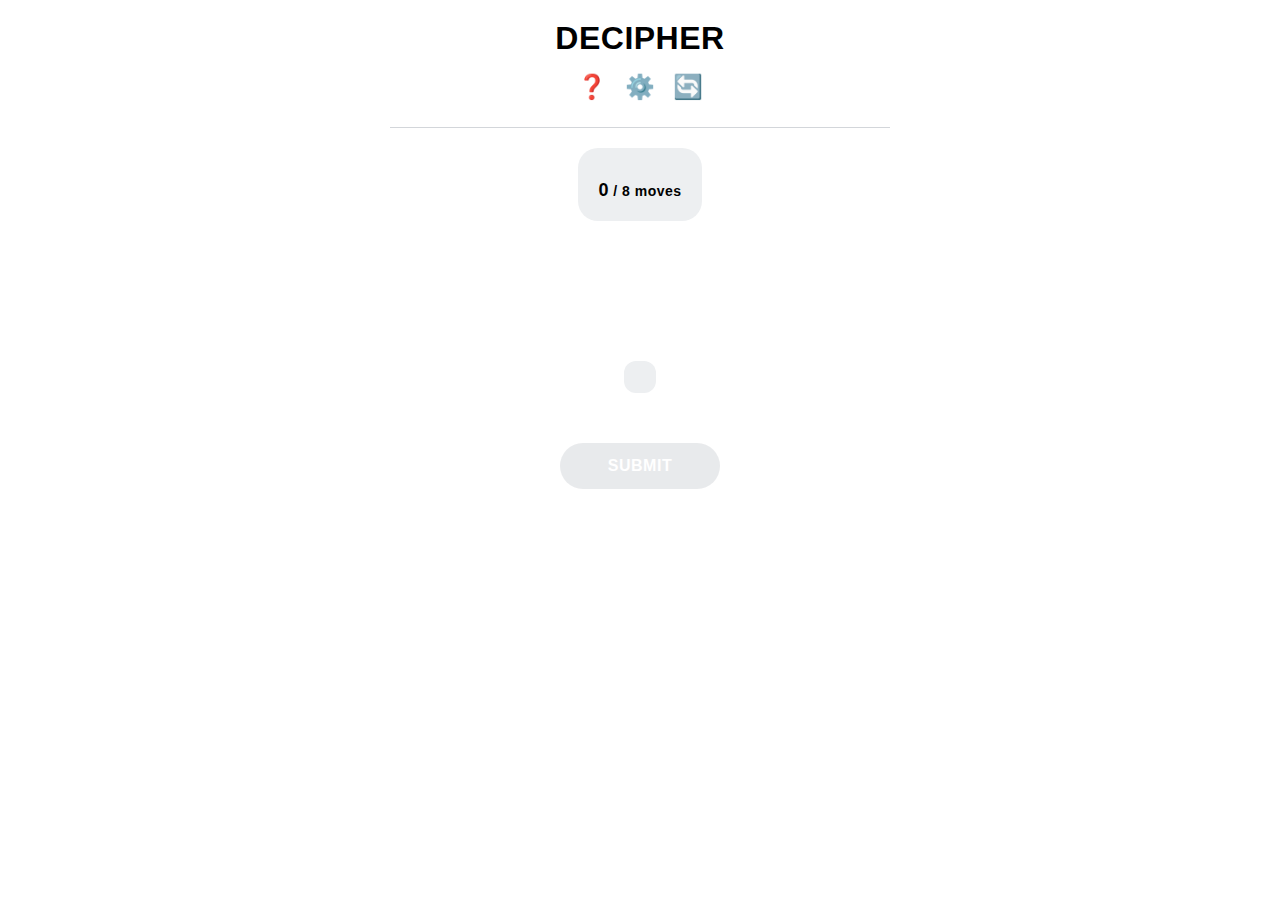
<file: index.html>
<!DOCTYPE html>
<html lang="en">
<head>
    <meta charset="UTF-8">
    <meta name="viewport" content="width=device-width, initial-scale=1.0">
    <meta http-equiv="Content-Security-Policy" content="default-src 'self'; script-src 'self' 'unsafe-inline' https://static.cloudflareinsights.com https://*.cloudflareinsights.com; style-src 'self' 'unsafe-inline'; img-src 'self' data: https:; font-src 'self'; connect-src 'self';">
    <title>Decipher - Mastermind Puzzle Challenge | Logic Game & Brain Teaser</title>
    <meta name="title" content="Decipher - Mastermind Puzzle Challenge | Logic Game & Brain Teaser">
    <meta name="description" content="Play Decipher, the classic Mastermind-style logic puzzle game online! Test your deductive reasoning skills in this challenging code breaker brain teaser. Free to play with adjustable difficulty settings.">
    <meta name="keywords" content="decipher, mastermind, puzzle game, logic game, code breaker, brain teaser, strategy game, color puzzle, online games, free games, deductive reasoning">
    <meta name="author" content="puzzle.lzhang.dev">
    <meta name="robots" content="index, follow">
    <meta name="revisit-after" content="7 days">
    <link rel="canonical" href="https://puzzle.lzhang.dev">
    <link rel="alternate" type="application/rss+xml" title="Decipher Game Updates" href="https://puzzle.lzhang.dev/rss.xml">

    <!-- Open Graph / Facebook -->
    <meta property="og:type" content="website">
    <meta property="og:url" content="https://puzzle.lzhang.dev">
    <meta property="og:title" content="Decipher Game - Mastermind Puzzle Challenge | Logic Game & Brain Teaser">
    <meta property="og:description" content="Play Decipher, the classic Mastermind-style logic puzzle game online! Test your deductive reasoning skills in this challenging code breaker brain teaser.">
    <meta property="og:image" content="https://puzzle.lzhang.dev/images/decipher-preview.jpg">
    <meta property="og:image:alt" content="Decipher puzzle game interface with colored pegs">
    <meta property="og:site_name" content="puzzle.lzhang.dev">
    <meta property="og:locale" content="en_US">

    <!-- Twitter -->
    <meta property="twitter:card" content="summary_large_image">
    <meta property="twitter:url" content="https://puzzle.lzhang.dev">
    <meta property="twitter:title" content="Decipher Game - Mastermind Puzzle Challenge | Logic Game & Brain Teaser">
    <meta property="twitter:description" content="Play Decipher, the classic Mastermind-style logic puzzle game online! Test your deductive reasoning skills in this challenging code breaker brain teaser.">
    <meta property="twitter:image" content="https://puzzle.lzhang.dev/images/decipher-preview.jpg">
    <meta property="twitter:image:alt" content="Decipher puzzle game interface with colored pegs">

    <!-- Structured Data -->
    <script type="application/ld+json">
    {
      "@context": "https://schema.org",
      "@type": "VideoGame",
      "name": "Decipher Game",
      "description": "A challenging Mastermind-style puzzle game where players guess the secret color code in as few moves as possible. This logic game tests deductive reasoning skills and pattern recognition abilities.",
      "url": "https://puzzle.lzhang.dev",
      "image": "https://puzzle.lzhang.dev/images/decipher-preview.jpg",
      "author": {
        "@type": "Organization",
        "name": "puzzle.lzhang.dev"
      },
      "publisher": {
        "@type": "Organization",
        "name": "puzzle.lzhang.dev",
        "url": "https://puzzle.lzhang.dev"
      },
      "gamePlatform": "Web Browser",
      "playMode": "SinglePlayer",
      "genre": ["Puzzle", "Logic Game", "Brain Teaser", "Strategy Game"],
      "audience": {
        "@type": "Audience",
        "name": "Everyone",
        "audienceType": ["Puzzle Game Enthusiasts", "Logic Game Players", "Brain Teaser Lovers"]
      },
      "inLanguage": "en",
      "datePublished": "2025-01-01",
      "dateModified": "2025-01-01",
      "keywords": "decipher, mastermind, puzzle game, logic game, code breaker, brain teaser, strategy game, color puzzle",
      "hasPart": [
        {
          "@type": "HowTo",
          "name": "How to Play Decipher",
          "description": "Learn how to play the Decipher game with our comprehensive guide covering basic gameplay, feedback interpretation, and strategy tips."
        }
      ],
      "gameTip": [
        {
          "@type": "GameTip",
          "name": "Start with diverse colors",
          "description": "Begin with different colors to gather maximum information about the secret code."
        },
        {
          "@type": "GameTip",
          "name": "Use feedback strategically",
          "description": "Pay attention to feedback patterns to eliminate possibilities and narrow down the correct sequence."
        }
      ],
      "softwareVersion": "1.0",
      "applicationCategory": "Game",
      "operatingSystem": "Web Browser",
      "isBasedOn": "Mastermind"
    }
    </script>

    <link rel="preload" href="styles.css" as="style" onload="this.onload=null;this.rel='stylesheet'">
    <link rel="stylesheet" href="styles.css">
</head>
<body>
    <div class="container">
        <header role="banner">
            <h1>DECIPHER</h1>
            <div class="centered-buttons-row">
                <div class="header-buttons" role="toolbar" aria-label="Game Controls">
                    <button id="howToPlay" class="icon-btn" aria-label="How to play" title="How to Play" aria-describedby="howToPlayDesc">❓</button>
                    <button id="settingsBtn" class="icon-btn" aria-label="Settings" title="Settings" aria-describedby="settingsDesc">⚙️</button>
                    <button id="newGame" class="icon-btn" aria-label="Start new game" title="New Game" aria-describedby="newGameDesc">🔄</button>
                </div>
            </div>
        </header>

        <main role="main">
            <div class="game-container" role="application" aria-label="Codebreaker Game Interface">
                <div class="secret-code-container" aria-label="Secret Code Display">
                    <div class="secret-code" id="secretCode" aria-live="polite" aria-atomic="true">
                        <!-- This will be populated dynamically -->
                    </div>
                    <div class="moves-counter" aria-label="Move counter">
                        <span id="movesCount">0</span> / <span id="maxMoves">8</span> moves
                    </div>
                </div>

                <div class="game-board" id="gameBoard" role="region" aria-label="Game board showing guesses and feedback">
                    <!-- Active and previous guesses will appear here -->
                </div>

                <div class="color-palette" id="colorPalette" role="region" aria-label="Color selection palette">
                    <!-- This will be populated dynamically -->
                </div>

                <div class="action-buttons" role="toolbar" aria-label="Game action buttons">
                    <button id="submitGuess" class="btn-submit" disabled aria-describedby="submitDesc">SUBMIT</button>
                    <!-- <button id="agentSuggest" class="btn-submit">AGENT SUGGESTION</button> -->
                </div>
            </div>

            <div class="message" id="message" role="alert" aria-live="assertive"></div>

            <!-- Hidden descriptions for accessibility -->
            <div id="howToPlayDesc" class="sr-only">Learn how to play the Codebreaker game</div>
            <div id="settingsDesc" class="sr-only">Adjust game settings and preferences</div>
            <div id="newGameDesc" class="sr-only">Start a new game with the same settings</div>
            <div id="submitDesc" class="sr-only">Submit your current guess to check against the secret code</div>
        </main>
    </div>

    <!-- How to Play Modal -->
    <div id="modal" class="modal">
        <div class="modal-content">
            <span class="close" id="closeModels">&times;</span>
            <h2>How to Play Decipher</h2>
            <div class="instructions">
                <p>The computer has generated a secret code of length <span id="slotsCountDisplay">5</span>. Your goal is to guess the correct colors and sequence. The secret code may or may not contain all the colors from the palette.</p>

                <h3>Feedback:</h3>
                <ul>
                    <li><span class="feedback-dot" style="background: #22c55e;"></span> <strong>Green dot:</strong> Correct color in correct position</li>
                    <li><span class="feedback-dot" style="background: #fbbf24;"></span> <strong>Yellow dot:</strong> Correct color in wrong position</li>
                    <li><span class="feedback-dot" style="background: #6b7280;"></span> <strong>Gray dot:</strong> Color not in code</li>
                </ul>
                * The feedback dots <strong>do not</strong> correspond to the positions of your guess; they only indicate counts.

                <h3>Using Mouse:</h3>
                <ul>
                    <li>Click on a color from the palette to select it</li>
                    <li>Click on an empty slot to place the selected color</li>
                    <li>Click on a filled slot to clear it (acts like backspace)</li>
                    <li>Click "Submit Guess" when ready</li>
                </ul>

                <h3>Using Keyboard:</h3>
                <ul>
                    <li>Press <kbd>Arrow Keys</kbd> to navigate between slots</li>
                    <li>Press <kbd>Enter</kbd> to submit your guess</li>
                    <li>Press <kbd>H</kbd> to show help</li>
                    <li>Press <kbd>Backspace</kbd> to clear current slot</li>
                </ul>

                <h3>Strategy Tips</h3>
                <ul>
                    <li>Start with a guess using different colors to maximize information</li>
                    <li>Pay attention to feedback patterns to eliminate possibilities</li>
                    <li>Try to use previous feedback to inform your next guess</li>
                    <li>Look for patterns in the feedback to deduce the correct sequence</li>
                </ul>

                <h3>About Decipher Game</h3>
                <p>Decipher is a classic logic puzzle game similar to Mastermind. It challenges players to use deductive reasoning to determine a secret color code. This game helps improve logical thinking, pattern recognition, and problem-solving skills.</p>

            </div>
        </div>
    </div>

    <!-- Settings Modal -->
    <div id="settingsModal" class="modal">
        <div class="modal-content">
            <span class="close" id="closeSettings">&times;</span>
            <h2>Game Settings</h2>
            <div class="settings-form">
                <div class="setting-row">
                    <label for="numColors">Number of Colors (4-10):</label>
                    <input type="number" id="numColors" min="4" max="10" value="5">
                </div>
                <div class="setting-row">
                    <label for="numSlots">Number of Slots (3-8):</label>
                    <input type="number" id="numSlots" min="3" max="8" value="5">
                </div>
                <div class="setting-row">
                    <label for="maxAttempts">Max Attempts (5-15):</label>
                    <input type="number" id="maxAttempts" min="5" max="15" value="8">
                </div>
                <button id="applySettings">Apply Settings</button>
            </div>
        </div>
    </div>

    <!-- Additional SEO Content -->
    <section class="seo-content" aria-label="Game information and instructions">
        <h2>About Decipher - The Classic Mastermind Logic Puzzle Game</h2>
        <p>Decipher is a challenging <strong>logic puzzle</strong> game inspired by the classic Mastermind. As a <strong>code breaker</strong> game, it tests your deductive reasoning skills as you attempt to crack the secret color code. This <strong>strategy game</strong> and <strong>brain teaser</strong> requires players to use logical thinking and pattern recognition to determine the hidden sequence of colors. Play this modern style puzzle game online for free!</p>

        <h2>How to Play Decipher - Complete Guide</h2>
        <p>Playing Decipher is both fun and mentally stimulating. This <strong>mastermind-style puzzle</strong> challenges players to discover a secret color code within a limited number of attempts. Each guess provides feedback that helps you eliminate possibilities and refine your next move. This free online puzzle game is perfect for brain training!</p>

        <h3>Basic Gameplay</h3>
        <p>The computer generates a secret code consisting of colored pegs. Your goal is to determine the exact colors and positions in the sequence. The <strong>code breaker</strong> game begins with you making your first guess using the available colors from the palette. This modern style puzzle game provides an engaging online experience.</p>

        <h3>Understanding Feedback</h3>
        <p>After each guess, you'll receive feedback through colored pegs:
            <ul>
                <li><strong>Green pegs</strong> indicate a correct color in the correct position</li>
                <li><strong>Yellow pegs</strong> indicate a correct color in the wrong position</li>
                <li><strong>Gray pegs</strong> indicate colors not present in the secret code</li>
            </ul>
        </p>

        <h3>Strategy Tips for Success</h3>
        <p>To excel at this <strong>brain teaser</strong>, start with diverse colors to gather maximum information. Use the feedback from each <strong>strategy game</strong> attempt to eliminate possibilities systematically. Pay attention to patterns in the feedback to deduce the correct sequence more efficiently. This online mastermind puzzle requires strategic thinking!</p>

        <h2>Benefits of Playing Logic Puzzle Games</h2>
        <p>Regular engagement with <strong>logic puzzle</strong> games like Decipher enhances cognitive functions including memory, attention, and problem-solving skills. These <strong>brain teaser</strong> activities improve pattern recognition abilities and strengthen logical reasoning, making them excellent mental exercises. This modern style puzzle game is perfect for online brain training.</p>

        <h2>Why Choose Our Code Breaker Game?</h2>
        <p>Our <strong>Decipher</strong> game offers an engaging <strong>strategy game</strong> experience that combines classic puzzle mechanics with modern web technology. It's completely free to play online with no downloads required. Perfect for anyone looking for a challenging <strong>brain teaser</strong> or <strong>mastermind-style puzzle</strong> to sharpen their mind.</p>

        <h2>Mastermind-Style Puzzle Experience</h2>
        <p>Experience the thrill of the classic Mastermind-style puzzle with our online <strong>code breaker</strong> game. This digital version maintains the strategic depth of the original while adding convenient features like adjustable difficulty settings and instant feedback. Whether you're new to <strong>logic puzzle</strong> games or a seasoned <strong>brain teaser</strong> enthusiast, Decipher provides an engaging modern style challenge.</p>

        <h2>Types of Logic Puzzles and Brain Teasers</h2>
        <p>Logic puzzles come in many forms, from number-based challenges like Sudoku to pattern recognition games like Decipher. Each <strong>brain teaser</strong> type exercises different cognitive skills. Pattern-based <strong>logic puzzle</strong> games specifically enhance your ability to recognize sequences and make deductions based on limited information. This online puzzle game is a perfect example of a modern style logic challenge.</p>

        <h2>Improving Cognitive Skills with Strategy Games</h2>
        <p>Engaging regularly with <strong>strategy game</strong> experiences like Decipher can improve cognitive flexibility, working memory, and executive function. These <strong>brain teaser</strong> activities challenge your mind to process multiple pieces of information simultaneously, strengthening neural pathways associated with problem-solving. This online mastermind puzzle is ideal for cognitive enhancement.</p>

        <h2>History of Code-Breaking Games</h2>
        <p>The <strong>code breaker</strong> genre has its roots in the military and cryptography. The classic Mastermind game, introduced in the 1970s, brought this concept to mainstream entertainment. Our <strong>Decipher</strong> game continues this tradition of <strong>logic puzzle</strong> entertainment that challenges players to think systematically. This modern style puzzle game brings the classic mastermind experience online.</p>

        <h2>Advanced Strategy for Puzzle Enthusiasts</h2>
        <p>For advanced players, <strong>strategy game</strong> mastery involves understanding probability and information theory. Each guess in a <strong>code breaker</strong> game should maximize the information gained, not just aim for the solution. This approach, used by AI agents in our game, can significantly reduce the average number of moves needed to solve the <strong>brain teaser</strong>. Mastermind puzzle strategy requires deep analytical thinking!</p>

        <h2>Free Online Puzzle Games for Brain Training</h2>
        <p>Our <strong>Decipher</strong> game is part of a growing collection of free online <strong>logic puzzle</strong> games designed for cognitive enhancement. Unlike many digital games, <strong>brain teaser</strong> experiences provide beneficial mental exercise without the negative effects associated with mindless entertainment. Play our <strong>strategy game</strong> for just 10 minutes daily to see improvements in your problem-solving abilities. This modern style puzzle game is perfect for online brain training.</p>

        <h2>Accessibility and Inclusive Design in Puzzle Games</h2>
        <p>We believe <strong>logic puzzle</strong> games should be accessible to everyone. Our <strong>code breaker</strong> game includes keyboard navigation, screen reader support, and adjustable difficulty settings. These features make our <strong>brain teaser</strong> experience available to players with different abilities and preferences, ensuring that everyone can enjoy this <strong>strategy game</strong>. This online puzzle game is designed with modern accessibility standards in mind.</p>
    </section>

    <!-- Resource hints for performance -->
    <link rel="preload" href="styles.css" as="style">
    <link rel="preload" href="game_core.js" as="script">

    <!-- Load the agent architecture -->
    <script src="game_core.js" defer></script>
    <script src="agent/agent_interface.js" defer></script>
    <script src="agent/entropy_agent.js" defer></script>
    <script src="agent/human_agent.js" defer></script>
    <script src="agent/q_learning_agent.js" defer></script>
    <script src="game_controller.js" defer></script>
    <script src="ui_handler.js" defer></script>
    <script src="game.js" defer></script>
</body>
</html>
</file>
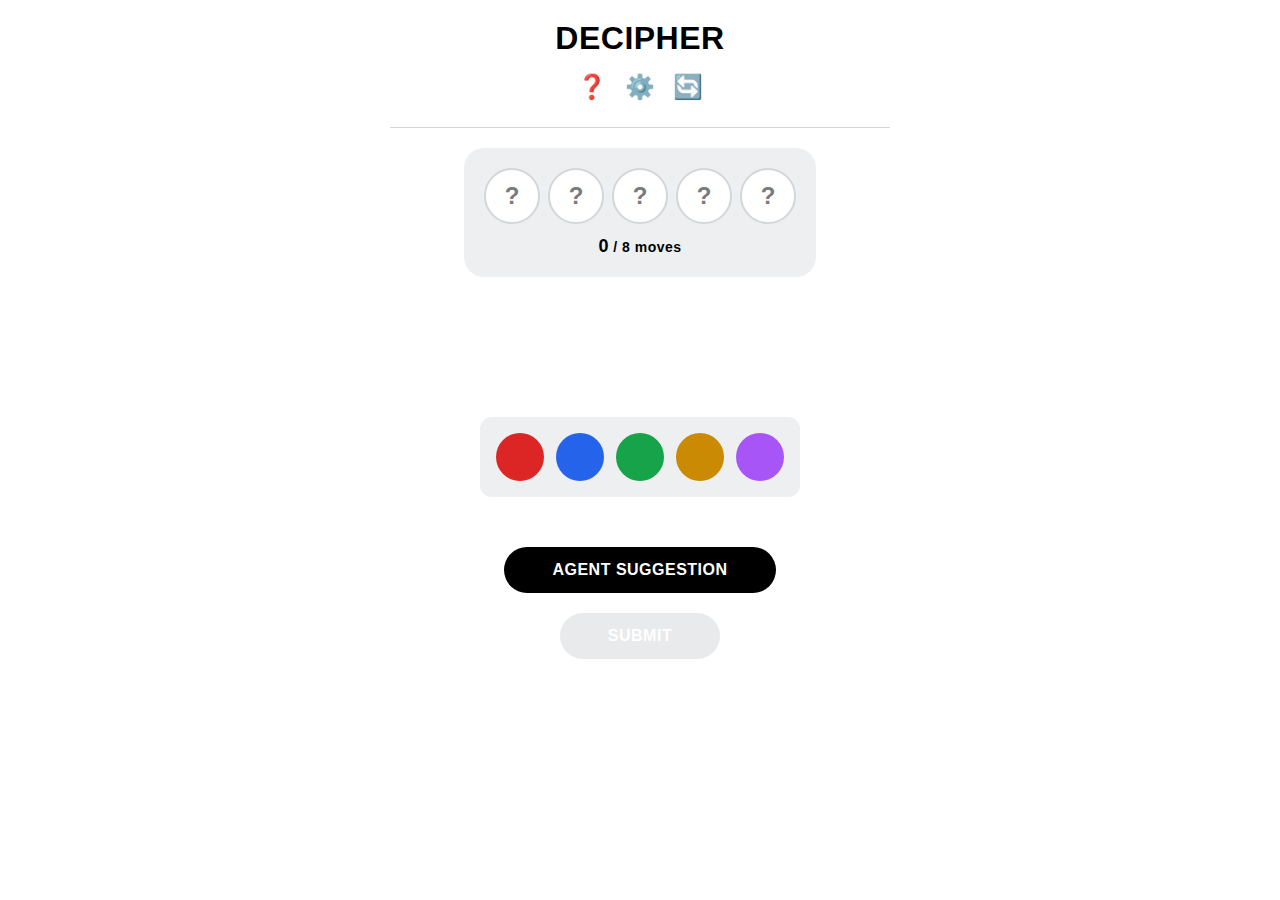
<file: new_index.html>
<!DOCTYPE html>
<html lang="en">
<head>
    <meta charset="UTF-8">
    <meta name="viewport" content="width=device-width, initial-scale=1.0">
    <title>Decipher - Mastermind Puzzle Challenge | puzzle.lzhang.dev</title>
    <meta name="title" content="Decipher - Mastermind Puzzle Challenge">
    <meta name="description" content="Play the classic Decipher puzzle game online! Test your logic skills in this challenging Mastermind-style puzzle. Guess the secret color code in as few moves as possible.">
    <meta name="keywords" content="decipher, mastermind, puzzle game, logic game, color puzzle, brain teaser, online games, free games">
    <meta name="author" content="puzzle.lzhang.dev">
    <meta name="robots" content="index, follow">
    <meta name="revisit-after" content="7 days">
    <link rel="canonical" href="https://puzzle.lzhang.dev">

    <!-- Open Graph / Facebook -->
    <meta property="og:type" content="website">
    <meta property="og:url" content="https://puzzle.lzhang.dev">
    <meta property="og:title" content="Decipher Game - Mastermind Puzzle Challenge">
    <meta property="og:description" content="Play the classic Decipher game online! Test your logic skills in this challenging Mastermind-style puzzle.">
    <meta property="og:image" content="https://puzzle.lzhang.dev/images/decipher-preview.jpg">
    <meta property="og:site_name" content="puzzle.lzhang.dev">

    <!-- Twitter -->
    <meta property="twitter:card" content="summary_large_image">
    <meta property="twitter:url" content="https://puzzle.lzhang.dev">
    <meta property="twitter:title" content="Decipher Game - Mastermind Puzzle Challenge">
    <meta property="twitter:description" content="Play the classic Decipher game online! Test your logic skills in this challenging Mastermind-style puzzle.">
    <meta property="twitter:image" content="https://puzzle.lzhang.dev/images/decipher-preview.jpg">

    <!-- Structured Data -->
    <script type="application/ld+json">
    {
      "@context": "https://schema.org",
      "@type": "Game",
      "name": "Decipher",
      "description": "A challenging Mastermind-style puzzle game where players guess the secret color code in as few moves as possible.",
      "url": "https://puzzle.lzhang.dev",
      "image": "https://puzzle.lzhang.dev/images/decipher-preview.jpg",
      "author": {
        "@type": "Organization",
        "name": "puzzle.lzhang.dev"
      },
      "publisher": {
        "@type": "Organization",
        "name": "puzzle.lzhang.dev",
        "url": "https://puzzle.lzhang.dev"
      },
      "gamePlatform": "Web Browser",
      "playMode": "SinglePlayer",
      "genre": ["Puzzle", "Logic Game", "Brain Teaser"],
      "audience": {
        "@type": "Audience",
        "name": "Everyone",
        "audienceType": ["Puzzle Game Enthusiasts", "Logic Game Players"]
      },
      "inLanguage": "en",
      "datePublished": "2025-01-01",
      "dateModified": "2025-01-01",
      "keywords": "decipher, mastermind, puzzle game, logic game, color puzzle, brain teaser",
      "hasPart": [
        {
          "@type": "HowTo",
          "name": "How to Play Decipher",
          "description": "Learn how to play the Decipher puzzle game with our comprehensive guide."
        }
      ]
    }
    </script>

    <link rel="stylesheet" href="styles.css">
</head>
<body>
    <div class="container">
        <header role="banner">
            <h1>DECIPHER</h1>
            <div class="centered-buttons-row">
                <div class="header-buttons" role="toolbar" aria-label="Game Controls">
                    <button id="howToPlay" class="icon-btn" aria-label="How to play" title="How to Play" aria-describedby="howToPlayDesc">❓</button>
                    <button id="settingsBtn" class="icon-btn" aria-label="Settings" title="Settings" aria-describedby="settingsDesc">⚙️</button>
                    <button id="newGame" class="icon-btn" aria-label="Start new game" title="New Game" aria-describedby="newGameDesc">🔄</button>
                </div>
            </div>
        </header>

        <main role="main">
            <div class="game-container" role="application" aria-label="Codebreaker Game Interface">
                <div class="secret-code-container" aria-label="Secret Code Display">
                    <div class="secret-code" id="secretCode" aria-live="polite" aria-atomic="true">
                        <div class="secret-peg hidden">?</div>
                        <div class="secret-peg hidden">?</div>
                        <div class="secret-peg hidden">?</div>
                        <div class="secret-peg hidden">?</div>
                        <div class="secret-peg hidden">?</div>
                    </div>
                    <div class="moves-counter" aria-label="Move counter">
                        <span id="movesCount">0</span> / <span id="maxMoves">8</span> moves
                    </div>
                </div>

                <div class="game-board" id="gameBoard" role="region" aria-label="Game board showing guesses and feedback">
                    <!-- Active and previous guesses will appear here -->
                </div>

                <div class="color-palette" id="colorPalette" role="region" aria-label="Color selection palette">
                    <div class="color-option" data-color="red" style="background-color: #dc2626;"></div>
                    <div class="color-option" data-color="blue" style="background-color: #2563eb;"></div>
                    <div class="color-option" data-color="green" style="background-color: #16a34a;"></div>
                    <div class="color-option" data-color="yellow" style="background-color: #ca8a04;"></div>
                    <div class="color-option" data-color="purple" style="background-color: #a855f7;"></div>
                </div>

                <div class="action-buttons" role="toolbar" aria-label="Game action buttons">
                    <button id="agentSuggest" class="btn-submit" aria-describedby="agentSuggestDesc">AGENT SUGGESTION</button>
                    <button id="submitGuess" class="btn-submit" disabled aria-describedby="submitDesc">SUBMIT</button>
                </div>
            </div>

            <div class="message" id="message" role="alert" aria-live="assertive"></div>

            <!-- Hidden descriptions for accessibility -->
            <div id="howToPlayDesc" class="sr-only">Learn how to play the Codebreaker game</div>
            <div id="settingsDesc" class="sr-only">Adjust game settings and preferences</div>
            <div id="newGameDesc" class="sr-only">Start a new game with the same settings</div>
            <div id="submitDesc" class="sr-only">Submit your current guess to check against the secret code</div>
            <div id="agentSuggestDesc" class="sr-only">Get a suggestion from the AI agent</div>
        </main>
    </div>

    <!-- How to Play Modal -->
    <div id="modal" class="modal">
        <div class="modal-content">
            <span class="close" id="closeModels">&times;</span>
            <h2>How to Play Decipher</h2>
            <div class="instructions">
                <p>The computer has generated a secret code of length <span id="slotsCountDisplay">5</span>. Your goal is to guess the correct colors and sequence. The secret code may or may not contain all the colors from the palette.</p>

                <h3>Using Mouse:</h3>
                <ul>
                    <li>Click on a color from the palette to select it</li>
                    <li>Click on an empty slot to place the selected color</li>
                    <li>Click on a filled slot to clear it (acts like backspace)</li>
                    <li>Click "Submit Guess" when ready</li>
                </ul>

                <h3>Using Keyboard:</h3>
                <ul>
                    <li>Press <kbd>Arrow Keys</kbd> to navigate between slots</li>
                    <li>Press <kbd>Enter</kbd> to submit your guess</li>
                    <li>Press <kbd>H</kbd> to show help</li>
                    <li>Press <kbd>Backspace</kbd> to clear current slot</li>
                </ul>

                <h3>Feedback:</h3>
                <ul>
                    <li><span class="feedback-dot" style="background: #22c55e;"></span> <strong>Green dot:</strong> Correct color in correct position</li>
                    <li><span class="feedback-dot" style="background: #fbbf24;"></span> <strong>Yellow dot:</strong> Correct color in wrong position</li>
                    <li><span class="feedback-dot" style="background: #6b7280;"></span> <strong>Gray dot:</strong> Color not in code</li>
                </ul>

                <h3>About Decipher Game</h3>
                <p>Decipher is a classic logic puzzle game similar to Mastermind. It challenges players to use deductive reasoning to determine a secret color code. This game helps improve logical thinking, pattern recognition, and problem-solving skills.</p>

                <h3>Strategy Tips</h3>
                <ul>
                    <li>Start with a guess using different colors to maximize information</li>
                    <li>Pay attention to feedback patterns to eliminate possibilities</li>
                    <li>Try to use previous feedback to inform your next guess</li>
                    <li>Look for patterns in the feedback to deduce the correct sequence</li>
                </ul>
            </div>
        </div>

        <!-- Additional SEO Content -->
        <div class="seo-content" style="display: none;">
            <h2>Mastermind-Style Puzzle Game</h2>
            <p>Challenge your mind with our free online Decipher puzzle game. This logic puzzle tests your deductive reasoning skills as you attempt to crack the secret color code. Similar to the classic Mastermind game, Decipher requires strategic thinking and pattern recognition.</p>

            <h2>How to Win at Decipher</h2>
            <p>Success in Decipher requires a strategic approach. Start by testing different colors to understand which ones are in the secret code. Use the feedback from each guess to eliminate possibilities and narrow down the correct sequence. The fewer moves you take to solve the puzzle, the better your score.</p>

            <h2>Benefits of Playing Logic Games</h2>
            <p>Playing logic games like Decipher helps improve cognitive functions including memory, attention, and problem-solving skills. Regular practice with puzzles can enhance your ability to recognize patterns and think critically.</p>

            <h2>Free Online Puzzle Games</h2>
            <p>Enjoy our collection of free online puzzle games designed to challenge and entertain. No downloads required - play directly in your browser. Perfect for brain training and mental exercise.</p>
        </div>
    </div>

    <!-- Load the agent architecture -->
    <script src="game_core.js"></script>
    <script src="agent/agent_interface.js"></script>
    <script src="agent/entropy_agent.js"></script>
    <script src="agent/human_agent.js"></script>
    <script src="agent/q_learning_agent.js"></script>
    <script src="game_controller.js"></script>
    <script src="ui_handler.js"></script>
    <script src="game.js"></script>
</body>
</html>
</file>
<file: styles.css>
* {
    margin: 0;
    padding: 0;
    box-sizing: border-box;
}

:root {
    --color-tone-1: #000000;
    --color-tone-2: #787c7e;
    --color-tone-3: #d3d6da;
    --color-tone-4: #edeff1;
    --color-tone-5: #ffffff;
    --color-success: #6aaa64;
    --color-warning: #c9b458;
    --color-error: #787c7e;
    --border-color: #d3d6da;
}

body {
    font-family: 'Clear Sans', 'Helvetica Neue', Arial, sans-serif;
    background: var(--color-tone-5);
    color: var(--color-tone-1);
    min-height: 100vh;
    display: flex;
    flex-direction: column;
    padding: 0;
    margin: 0;
}

.container {
    max-width: 500px;
    width: 100%;
    margin: 0 auto;
    display: flex;
    flex-direction: column;
    min-height: 100vh;
}

header {
    display: flex;
    flex-direction: column;
    align-items: center;
    padding: 20px;
    border-bottom: 1px solid var(--border-color);
    position: relative;
}

h1 {
    font-size: 32px;
    font-weight: 700;
    letter-spacing: 0.5px;
    color: var(--color-tone-1);
    margin: 0;
    text-align: center;
}

.centered-buttons-row {
    display: flex;
    justify-content: center;
    width: 100%;
    margin-top: 10px;
}

.header-buttons {
    display: flex;
    gap: 8px;
}

.icon-btn {
    width: 40px;
    height: 40px;
    border: none;
    background: transparent;
    font-size: 24px;
    font-weight: 700;
    color: var(--color-tone-1);
    cursor: pointer;
    border-radius: 50%;
    display: flex;
    align-items: center;
    justify-content: center;
    transition: background-color 0.1s ease;
}

.icon-btn:hover {
    background: var(--color-tone-4);
}

main {
    display: flex;
    flex-direction: column;
    flex-grow: 1;
    padding: 20px;
    max-width: 100%;
}

.game-container {
    display: flex;
    flex-direction: column;
    gap: 30px;
    align-items: center;
    width: 100%;
}

.secret-code-container {
    display: flex;
    flex-direction: column;
    align-items: center;
    gap: 12px;
    padding: 20px;
    background: var(--color-tone-4);
    border-radius: 20px;
    width: fit-content;
}

.secret-code {
    display: flex;
    gap: 8px;
    justify-content: center;
}

.secret-peg {
    width: 56px;
    height: 56px;
    border-radius: 50%;
    border: 2px solid var(--color-tone-3);
    background: var(--color-tone-5);
    display: flex;
    align-items: center;
    justify-content: center;
    font-size: 24px;
    font-weight: 700;
    color: var(--color-tone-2);
    transition: all 0.3s ease;
    min-width: 40px; /* Minimum width to prevent squishing */
    min-height: 40px; /* Minimum height to prevent squishing */
}

/* Responsive adjustments for different numbers of slots */
.secret-code.slots-6 .secret-peg,
.secret-code.slots-7 .secret-peg,
.secret-code.slots-8 .secret-peg {
    width: 40px;
    height: 40px;
    font-size: 18px;
}

.secret-code.slots-7 .secret-peg,
.secret-code.slots-8 .secret-peg {
    width: 36px;
    height: 36px;
    font-size: 16px;
}

.secret-code.slots-8 .secret-peg {
    width: 32px;
    height: 32px;
    font-size: 14px;
}

.secret-peg.hidden {
    background: var(--color-tone-5);
}

.secret-peg.revealed {
    animation: revealPeg 0.5s ease-out;
}

@keyframes revealPeg {
    0% {
        transform: scale(0.8) rotate(0deg);
        opacity: 0.5;
    }
    50% {
        transform: scale(1.2) rotate(180deg);
    }
    100% {
        transform: scale(1) rotate(360deg);
        opacity: 1;
    }
}

.moves-counter {
    font-size: 14px;
    color: var(--color-tone-1);
    font-weight: 600;
    letter-spacing: 0.5px;
}

#movesCount {
    color: var(--color-tone-1);
    font-size: 18px;
    font-weight: 700;
}

.game-board {
    display: flex;
    flex-direction: column;
    gap: 8px;
    min-height: 80px;
    width: 100%;
    max-width: 100vw; /* Allow to use full viewport width */
    overflow-x: auto; /* Allow horizontal scrolling if needed */
    padding: 4px 0; /* Add some padding */
}

.guess-row {
    display: flex;
    justify-content: center;
    align-items: center;
    padding: 12px 0;
    animation: slideDown 0.3s ease-out;
    transform-origin: top;
    position: relative;
}

@keyframes slideDown {
    from {
        opacity: 0;
        transform: translateY(-20px);
    }
    to {
        opacity: 1;
        transform: translateY(0);
    }
}

.guess-row.active::after {
    content: '';
    position: absolute;
    bottom: 0;
    left: 50%;
    transform: translateX(-50%);
    width: 60px;
    height: 3px;
    background: var(--color-tone-1);
    border-radius: 2px;
}

.guess-colors {
    display: flex;
    gap: 8px;
    min-width: 340px;
    justify-content: center;
}

.guess-peg {
    width: 56px;
    height: 56px;
    border-radius: 50%;
    border: 2px solid var(--color-tone-3);
    background: var(--color-tone-5);
    display: flex;
    align-items: center;
    justify-content: center;
    cursor: pointer;
    transition: all 0.15s ease;
    min-width: 40px; /* Minimum width to prevent squishing */
    min-height: 40px; /* Minimum height to prevent squishing */
}

/* Responsive adjustments for different numbers of slots */
.guess-row .guess-colors {
    min-width: auto; /* Allow it to be smaller when needed */
}

.guess-row.slots-6 .guess-peg,
.guess-row.slots-7 .guess-peg,
.guess-row.slots-8 .guess-peg {
    width: 40px;
    height: 40px;
    font-size: 18px;
}

.guess-row.slots-7 .guess-peg,
.guess-row.slots-8 .guess-peg {
    width: 36px;
    height: 36px;
    font-size: 16px;
}

.guess-row.slots-8 .guess-peg {
    width: 32px;
    height: 32px;
    font-size: 14px;
}

.guess-peg:hover {
    border-color: var(--color-tone-2);
    transform: scale(1.05);
}

.guess-peg.filled {
    border-color: transparent;
}

.guess-peg.active-slot {
    border-color: var(--color-tone-1);
    border-width: 3px;
}

.feedback {
    display: flex;
    gap: 4px;
    flex-wrap: wrap;
    width: 24px;
    position: absolute;
    right: 12px;
    top: 50%;
    transform: translateY(-50%);
}

/* Adjust feedback position for more slots to prevent overlap */
.guess-row.slots-6 .feedback {
    right: 10px; /* Slightly more space */
}

.guess-row.slots-7 .feedback {
    right: 8px; /* More space for 7 slots */
}

.guess-row.slots-8 .feedback {
    right: 6px; /* More space for 8 slots */
}

.feedback-peg {
    width: 10px;
    height: 10px;
    border-radius: 50%;
    background: var(--color-error);
}

.color-palette {
    display: flex;
    justify-content: center;
    gap: 12px;
    padding: 16px;
    background: var(--color-tone-4);
    border-radius: 12px;
    width: fit-content;
}

.color-option {
    width: 48px;
    height: 48px;
    border-radius: 50%;
    cursor: pointer;
    border: 3px solid transparent;
    transition: all 0.15s ease;
}

.color-option:hover {
    transform: scale(1.1);
    border-color: var(--color-tone-1);
}

.color-option.selected {
    border-color: var(--color-tone-1);
    box-shadow: 0 0 0 2px var(--color-tone-5), 0 0 0 4px var(--color-tone-1);
}

.btn-submit {
    padding: 14px 48px;
    border: none;
    background: var(--color-tone-1);
    color: var(--color-tone-5);
    font-size: 16px;
    font-weight: 700;
    letter-spacing: 0.5px;
    border-radius: 25px;
    cursor: pointer;
    transition: all 0.15s ease;
    display: block;
    margin: 20px auto 0 auto; /* Center the button horizontally */
}

.btn-submit:hover:not(:disabled) {
    background: var(--color-tone-2);
    transform: translateY(-2px);
    box-shadow: 0 4px 12px rgba(0, 0, 0, 0.15);
}

.btn-submit:disabled {
    background: var(--color-tone-3);
    color: var(--color-tone-5);
    cursor: not-allowed;
    opacity: 0.5;
}

.message {
    text-align: center;
    margin-top: 20px;
    padding: 12px;
    border-radius: 4px;
    font-weight: 600;
    font-size: 14px;
}

.message.success {
    background: var(--color-success);
    color: var(--color-tone-5);
}

.message.error {
    background: var(--color-error);
    color: var(--color-tone-5);
}

.message.info {
    background: var(--color-tone-4);
    color: var(--color-tone-1);
}

/* Modal */
.modal {
    display: none;
    position: fixed;
    z-index: 1000;
    left: 0;
    top: 0;
    width: 100%;
    height: 100%;
    background-color: rgba(255, 255, 255, 0.95);
}

.modal-content {
    background-color: var(--color-tone-5);
    margin: 60px auto;
    padding: 32px;
    width: 90%;
    max-width: 500px;
    max-height: calc(100vh - 120px);
    overflow-y: auto;
    border: 1px solid var(--border-color);
    border-radius: 10px;
}

.close {
    color: var(--color-tone-2);
    float: right;
    font-size: 28px;
    font-weight: bold;
    cursor: pointer;
    line-height: 1;
}

.close:hover {
    color: var(--color-tone-1);
}

.instructions h2 {
    margin-bottom: 16px;
    font-size: 20px;
}

.instructions h3 {
    margin-top: 20px;
    margin-bottom: 8px;
    font-size: 16px;
}

.instructions p {
    line-height: 1.6;
    color: var(--color-tone-1);
    margin-bottom: 16px;
}

.instructions ul {
    margin-left: 20px;
    color: var(--color-tone-1);
    line-height: 1.8;
}

.instructions li {
    margin-bottom: 8px;
}

kbd {
    background: var(--color-tone-4);
    padding: 4px 8px;
    border-radius: 4px;
    font-family: 'Courier New', monospace;
    font-size: 13px;
    border: 1px solid var(--border-color);
}

.feedback-dot {
    display: inline-block;
    width: 12px;
    height: 12px;
    border-radius: 50%;
    margin-right: 8px;
    vertical-align: middle;
}

/* Settings Form */
.settings-form {
    display: flex;
    flex-direction: column;
    gap: 20px;
    margin-top: 20px;
}

.setting-row {
    display: flex;
    flex-direction: column;
    gap: 8px;
}

.setting-row label {
    font-weight: 600;
    color: var(--color-tone-1);
}

.setting-row input {
    padding: 10px;
    border: 1px solid var(--border-color);
    border-radius: 4px;
    font-size: 16px;
    width: 100%;
    max-width: 200px;
}

.setting-row input:focus {
    outline: none;
    border-color: var(--color-tone-1);
    box-shadow: 0 0 0 2px rgba(0, 0, 0, 0.1);
}

#applySettings {
    padding: 12px 24px;
    background: var(--color-tone-1);
    color: var(--color-tone-5);
    border: none;
    border-radius: 4px;
    font-size: 16px;
    font-weight: 600;
    cursor: pointer;
    align-self: flex-start;
    margin-top: 10px;
    transition: background-color 0.15s ease;
}

#applySettings:hover {
    background: var(--color-tone-2);
}

@media (max-width: 600px) {
    h1 {
        font-size: 24px; /* Smaller font size on mobile */
        padding-right: 50px; /* Adjust padding for smaller screens */
        padding-left: 50px;
    }

    .header-buttons {
        right: 10px; /* Move buttons closer to the edge on mobile */
    }

    .icon-btn {
        width: 36px;
        height: 36px;
        font-size: 20px;
    }

    .guess-slot {
        width: 52px;
        height: 52px;
    }

    .guess-peg {
        width: 38px;
        height: 38px;
    }

    .color-option {
        width: 36px;
        height: 36px;
    }

    main {
        padding: 16px;
    }
}

/* Screen reader only class for accessibility */
.sr-only {
    position: absolute;
    width: 1px;
    height: 1px;
    padding: 0;
    margin: -1px;
    overflow: hidden;
    clip: rect(0, 0, 0, 0);
    white-space: nowrap;
    border: 0;
}

/* SEO content styling - make content visible to search engines but hidden for users */
.seo-content {
    position: absolute;
    width: 1px;
    height: 1px;
    padding: 0;
    margin: -1px;
    overflow: hidden;
    clip: rect(0, 0, 0, 0);
    white-space: nowrap;
    border: 0;
    /* This hides the content visually but keeps it accessible to screen readers and search engines */
}

/* No additional styling needed since the content is visually hidden */

/* Performance optimizations */
body {
    -webkit-font-smoothing: antialiased;
    -moz-osx-font-smoothing: grayscale;
    text-rendering: optimizeLegibility;
}

/* Mobile responsiveness improvements */
@media (max-width: 600px) {
    .container {
        max-width: 100%;
        padding: 0;
    }

    h1 {
        font-size: 24px; /* Smaller font size on mobile */
        padding: 0 20px; /* Adjust padding for smaller screens */
    }

    .centered-buttons-row {
        padding: 0 10px;
    }

    .header-buttons {
        gap: 6px; /* Reduce gap between buttons */
    }

    .icon-btn {
        width: 36px;
        height: 36px;
        font-size: 20px;
    }

    main {
        padding: 16px 12px;
    }

    .secret-code-container {
        padding: 16px;
        margin: 0 10px;
    }

    .secret-peg {
        width: 40px;
        height: 40px;
        font-size: 16px;
    }

    .guess-peg {
        width: 40px;
        height: 40px;
        font-size: 16px;
    }

    .guess-row.slots-6 .guess-peg,
    .guess-row.slots-7 .guess-peg,
    .guess-row.slots-8 .guess-peg {
        width: 32px;
        height: 32px;
        font-size: 14px;
    }

    .color-palette {
        padding: 12px;
        margin: 0 10px;
        gap: 8px;
    }

    .color-option {
        width: 36px;
        height: 36px;
    }

    .btn-submit {
        padding: 12px 32px;
        font-size: 15px;
        margin: 16px auto 0 auto;
    }

    .modal-content {
        margin: 40px auto;
        padding: 24px;
        width: 95%;
        max-width: 480px;
    }

    .instructions h2 {
        font-size: 18px;
    }

    .instructions h3 {
        font-size: 15px;
    }

    .seo-content {
        position: absolute;
        width: 1px;
        height: 1px;
        padding: 0;
        margin: -1px;
        overflow: hidden;
        clip: rect(0, 0, 0, 0);
        white-space: nowrap;
        border: 0;
    }
}

/* Extra small screens - when the collision is most likely to happen */
@media (max-width: 400px) {
    h1 {
        font-size: 20px; /* Even smaller font on very small screens */
        padding: 0 15px;
    }

    .header-buttons {
        gap: 4px; /* Reduce gap between buttons */
    }

    .icon-btn {
        width: 32px;
        height: 32px;
        font-size: 18px;
    }

    .secret-peg {
        width: 36px;
        height: 36px;
        font-size: 14px;
    }

    .guess-peg {
        width: 36px;
        height: 36px;
        font-size: 14px;
    }

    .color-option {
        width: 32px;
        height: 32px;
    }

    .modal-content {
        margin: 30px auto;
        padding: 20px;
        width: 98%;
    }

    .seo-content {
        position: absolute;
        width: 1px;
        height: 1px;
        padding: 0;
        margin: -1px;
        overflow: hidden;
        clip: rect(0, 0, 0, 0);
        white-space: nowrap;
        border: 0;
    }
}

/* Performance optimizations for animations */
.guess-peg,
.icon-btn,
.color-option {
    will-change: transform;
}

@supports (backdrop-filter: blur(10px)) {
    .modal {
        background-color: rgba(0, 0, 0, 0.5);
        backdrop-filter: blur(10px);
    }
}
</file>
